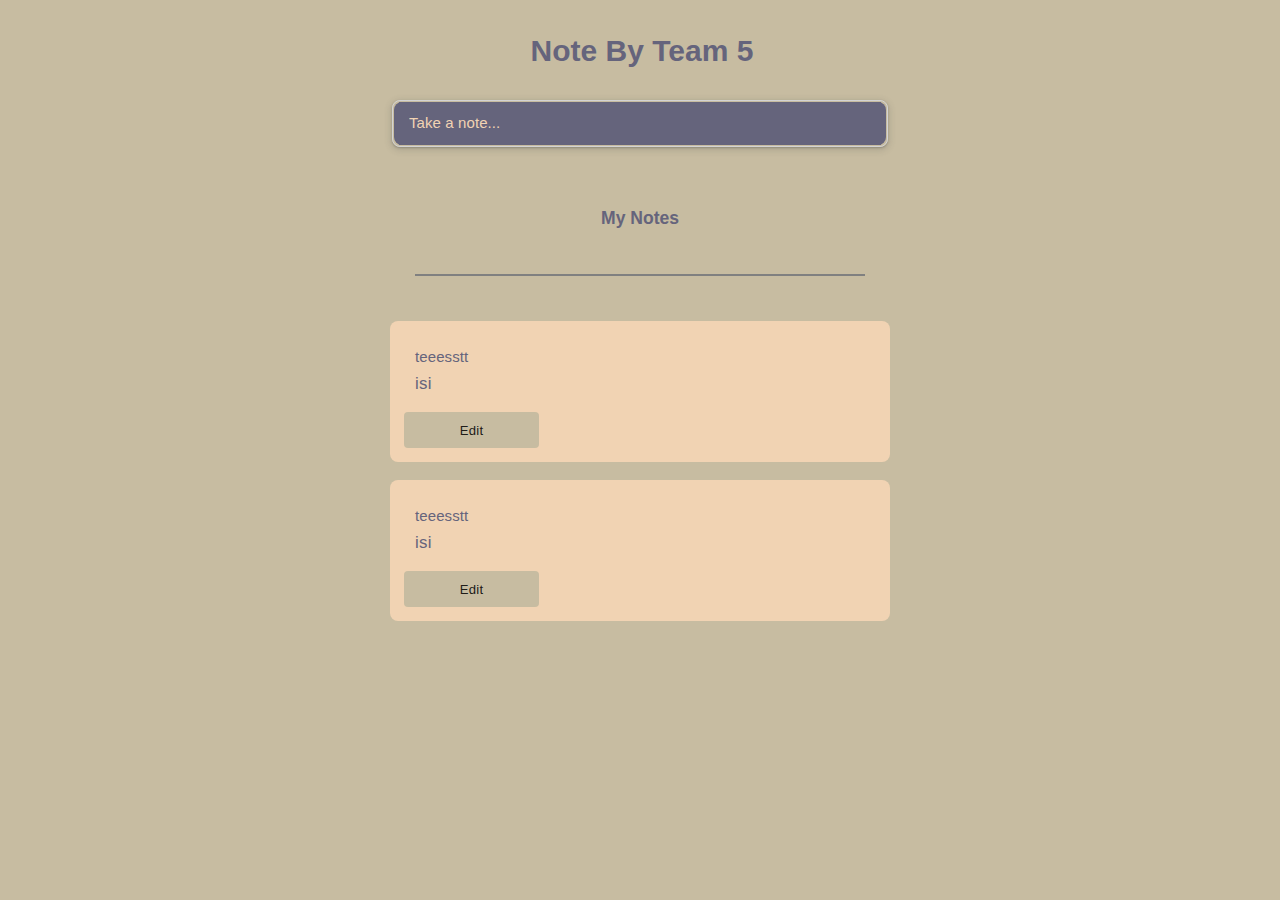
<file: note-team5/index.html>
<html>

<head>
  <link rel="stylesheet" href="style.css">
  </link>
</head>

<body>
  <main>
    <header>
      <h2 class="header-title">Note By Team 5</h2>
    </header>
    <div id="form-container">
      <form id="form" autocomplete="off">
        <input id="note-title" placeholder="Title" type="text">
        <input id="note-text" placeholder="Take a note..." type="text">
        <div id="form-buttons">
          <button type="submit" id="submit-button">Submit</button>
          <button type="button" id="form-close-button">Close</button>
        </div>
      </form>
    </div>
    <div id="kotak-notes">
        <h3>My Notes</h3><hr style="border:solid 1px;  margin: auto; width: 50%; margin-bottom: 5vh;">
        <div class="note">
            <div class="note-title"><p>teeesstt</p></div>
            <div class="note-text"><p>isi</p></div>
            <button type="button" id="form-home-button"><a href="Edit.html">Edit</a></button>
        </div>
        <div class="note">
          <div class="note-title"><p>teeesstt</p></div>
          <div class="note-text"><p>isi</p></div>
          <button type="button" id="form-home-button"><a href="Edit.html">Edit</a></button>
        </div>
    </div>
  </main>
  <script src="app.js"></script>
</body>

</html>

<!-- https://google.com/keep -->
</file>
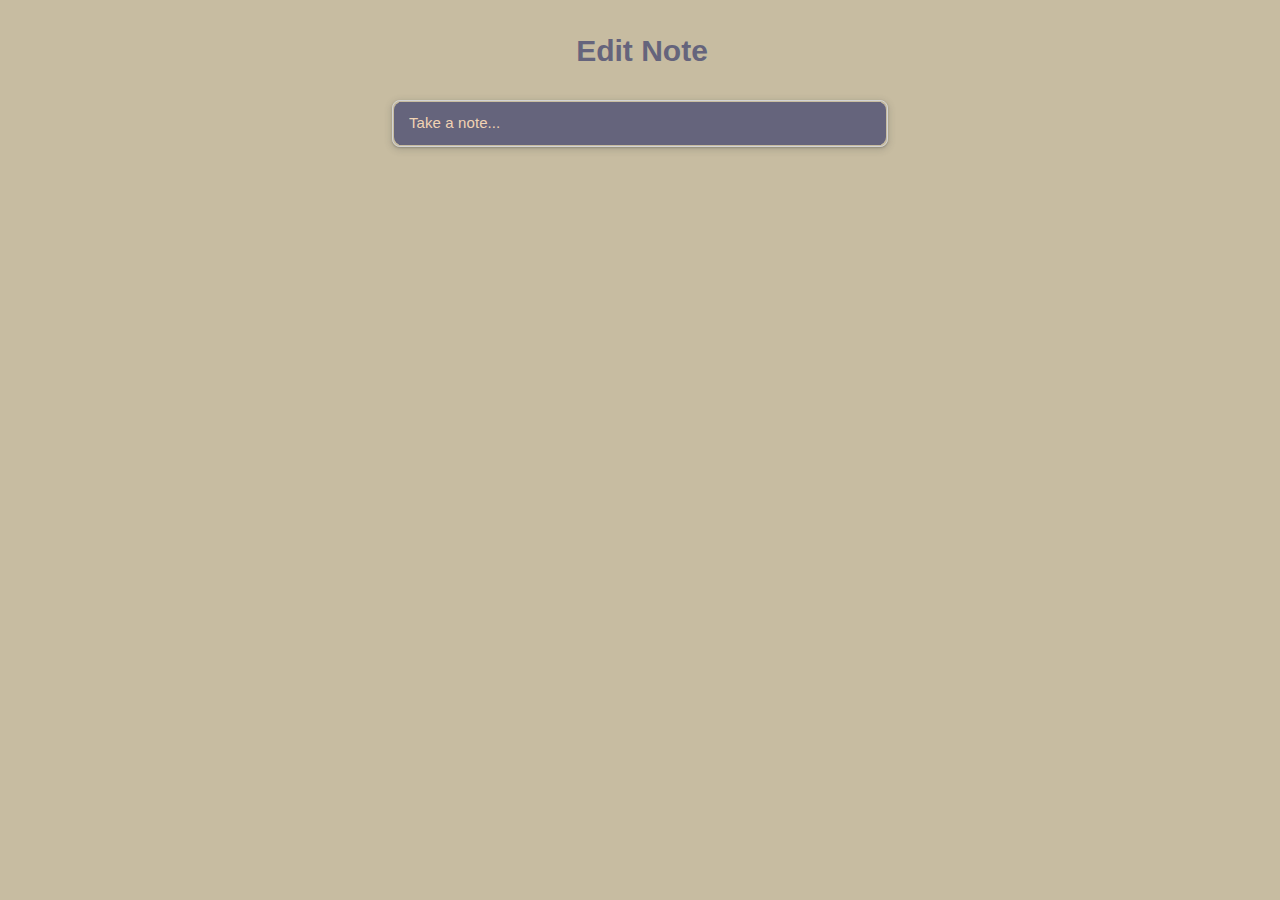
<file: note-team5/edit.html>
<html>
    <head>
        <link rel="stylesheet" href="style.css"></link>
    </head>
    <body>
        <header>
            <h2 class="header-title">Edit Note</h2>
        </header>
          <div id="form-container">
            <form id="form" autocomplete="off">
              <input id="note-title" type="text" value="" placeholder="Title">
              <input id="note-text" type="text" value="" placeholder="Take a note...">
              <div id="form-buttons">
                <button type="button" id="form-update-button">Update</button>
                <button type="button" id="form-home-button"><a href="index.html">Home</a></button>
                <button type="button" id="form-close-button">Close</button>
              </div>
            </form>
          </div>
            <script src="app.js"></script>
    </body>
</html>
</file>
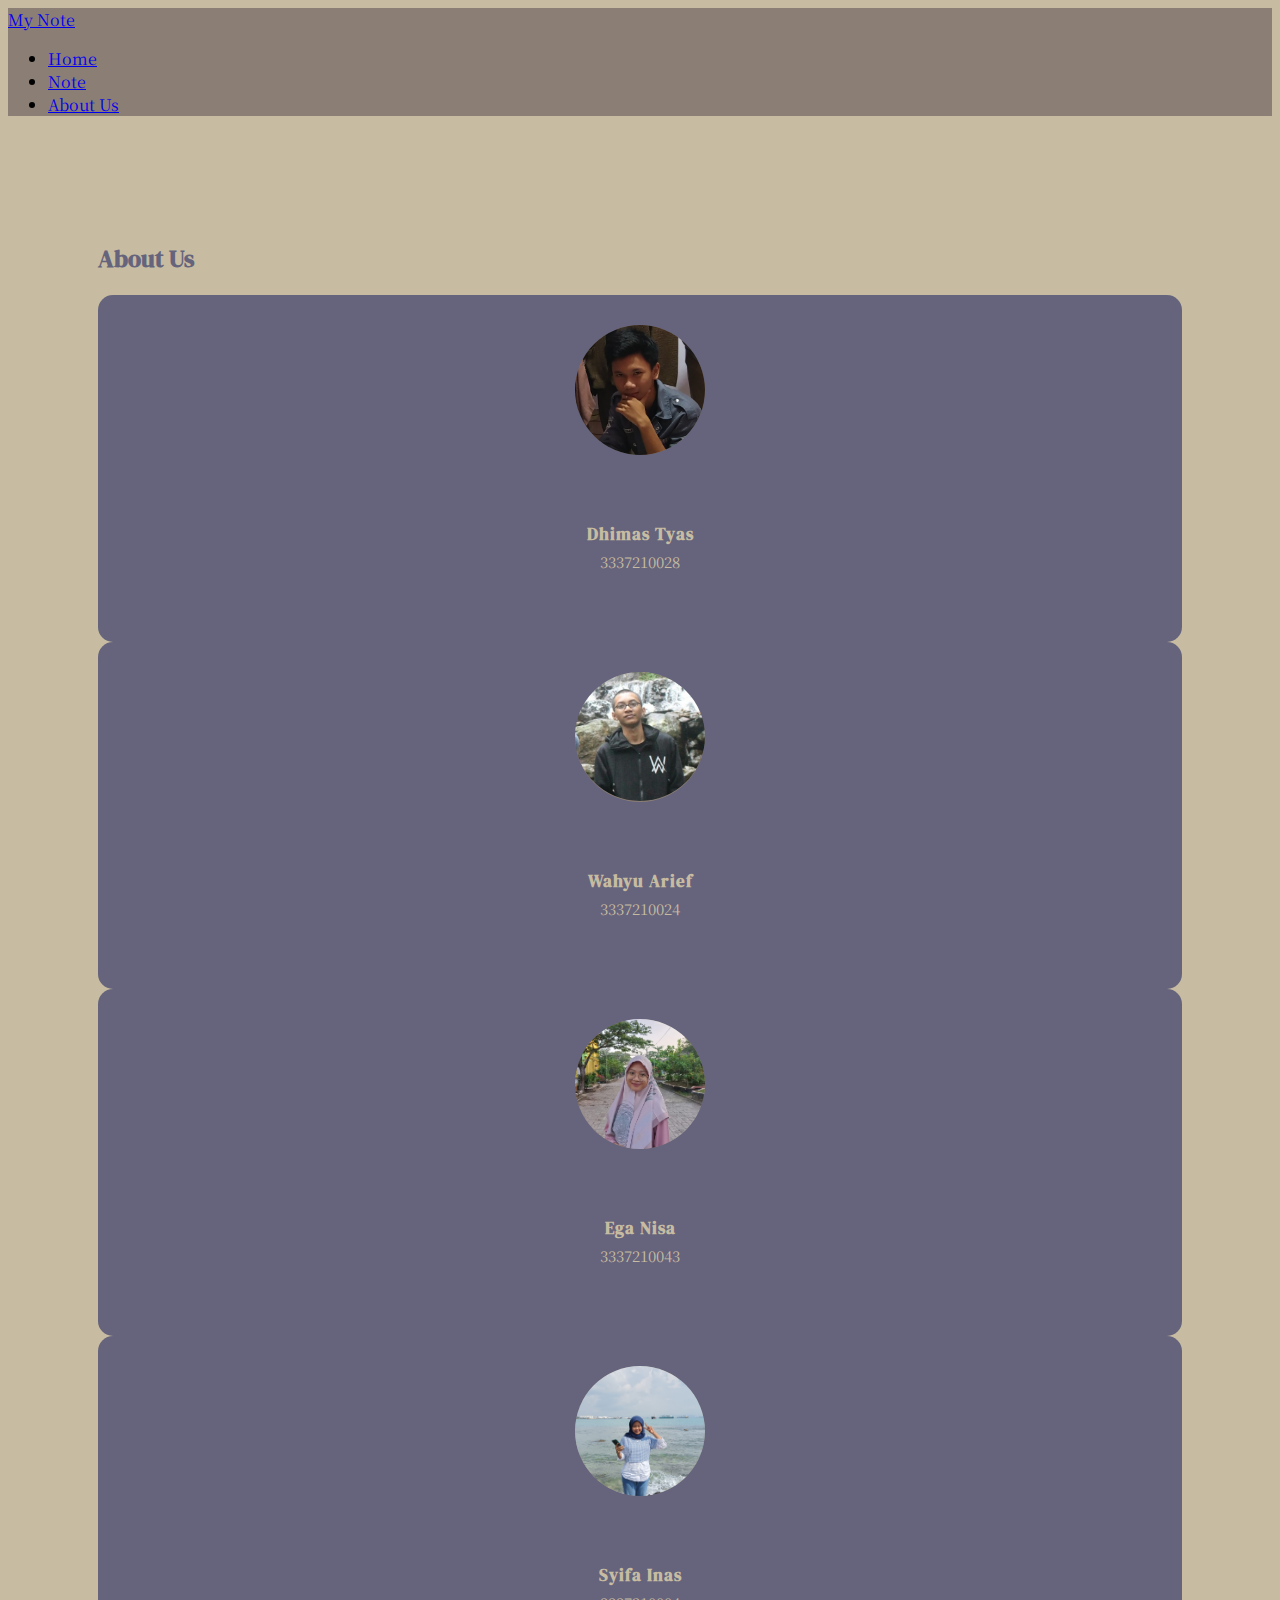
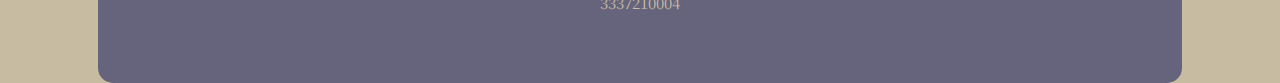
<file: note final fixed/utilitas/aboutus.html>
<!DOCTYPE html>
<html lang="en">

<head>
    <meta charset="UTF-8">
    <meta http-equiv="X-UA-Compatible" content="IE=edge">
    <meta name="viewport" content="width=device-width, initial-scale=1.0">
    <title>About Us</title>
</head>

<link rel="stylesheet" href="aboutus.css">
<link href="https://cdn.jsdelivr.net/npm/bootstrap@5.2.3/dist/css/bootstrap.min.css" rel="stylesheet"
    integrity="sha384-rbsA2VBKQhggwzxH7pPCaAqO46MgnOM80zW1RWuH61DGLwZJEdK2Kadq2F9CUG65" crossorigin="anonymous">
<script src="https://cdn.jsdelivr.net/npm/bootstrap@5.2.3/dist/js/bootstrap.bundle.min.js"
    integrity="sha384-kenU1KFdBIe4zVF0s0G1M5b4hcpxyD9F7jL+jjXkk+Q2h455rYXK/7HAuoJl+0I4" crossorigin="anonymous">
</script>
<link rel="stylesheet" href="https://cdn.jsdelivr.net/npm/bootstrap-icons@1.10.2/font/bootstrap-icons.css">

<body>
    <!-- NAVBAR -->
    <nav class="navbar navbar-expand-lg navbar-dark fixed-top nanas">
        <div class="container">
            <div class="collapse navbar-collapse" id="navbarNav">
                <a class="navbar-brand" href="#">My Note</a>
                <ul class="navbar-nav ms-auto">
                    <li class="nav-item">
                        <a class="nav-link" href="home.html">Home</a>
                    </li>
                    <li class="nav-item">
                        <a class="nav-link" href="../index.php">Note</a>
                    </li>
                    <li class="nav-item">
                        <a class="nav-link active" aria-current="page" href="aboutus.html">About Us</a>
                    </li>
                </ul>
            </div>
        </div>
    </nav>
    <!-- AKHIR NAVBAR -->

    <!-- HOME -->
    <div class="jeruk">
        <div class="row text-center mt-4 mangga">
            <div class="col">
                <h2>About Us</h2>
            </div>
        </div>
        <div class="row justify-content-center">
            <div class="col-md-3 col-sm-6 mt-5">
                <div class="our-team">
                    <div class="pic">
                        <img src="foto/Dhimas.jpg" alt="Dhimas Tyas">
                    </div>
                    <div class="team-content">
                        <h3 class="title">Dhimas Tyas</h3>
                        <span class="post">3337210028</span>
                    </div>
                    <ul class="social">
                        <li><a href="http://wa.me/+6283878571228" class="bi bi-whatsapp"></a></li>
                        <li><a href="https://www.instagram.com/icescout_26/?hl=id" class="bi bi-instagram"></a></li>
                        <li><a href="https://www.facebook.com/dhimas.tyas.granadi/" class="bi bi-facebook"></a></li>
                        <li><a href="https://www.linkedin.com/in/dhimas-tyas-granadi-a94462256/"
                                class="bi bi-linkedin"></a></li>
                    </ul>
                </div>
            </div>
            <div class="col-md-3 col-sm-6 mt-5">
                <div class="our-team">
                    <div class="pic">
                        <img src="foto/Wahyu Arief.jpg" alt="Wahyu Arief">
                    </div>
                    <div class="team-content">
                        <h3 class="title">Wahyu Arief</h3>
                        <span class="post">3337210024</span>
                    </div>
                    <ul class="social">
                        <li><a href="http://wa.me/+6289653668270" class="bi bi-whatsapp"></a></li>
                        <li><a href="https://instagram.com/waafre_03" class="bi bi-instagram"></a></li>
                        <li><a href="https://www.facebook.com/Waafre.9873/" class="bi bi-facebook"></a></li>
                        <li><a href="https://www.linkedin.com/in/wahyu-arief-rahman-13512b1a3/" class="bi bi-linkedin"></a></li>
                    </ul>
                </div>
            </div>
            <div class="col-md-3 col-sm-6 mt-5">
                <div class="our-team">
                    <div class="pic">
                        <img src="foto/Ega Nisa.jpg" alt="Ega Nisa">
                    </div>
                    <div class="team-content">
                        <h3 class="title">Ega Nisa</h3>
                        <span class="post">3337210043</span>
                    </div>
                    <ul class="social">
                        <li><a href="http://wa.me/+6287828683070" class="bi bi-whatsapp"></a></li>
                        <li><a href="https://instagram.com/gaenisaa_" class="bi bi-instagram"></a></li>
                        <li><a href="" class="bi bi-facebook"></a></li>
                        <li><a href="https://www.linkedin.com/in/ega-nisanggrni-787612256/" class="bi bi-linkedin"></a>
                        </li>
                    </ul>
                </div>
            </div>
            <div class="col-md-3 col-sm-6 mt-5">
                <div class="our-team">
                    <div class="pic">
                        <img src="foto/syifa inas.jpg" alt="Syifa Inas">
                    </div>
                    <div class="team-content">
                        <h3 class="title">Syifa Inas</h3>
                        <span class="post">3337210004</span>
                    </div>
                    <ul class="social">
                        <li><a href="http://wa.me/+6285656349048" class="bi bi-whatsapp"></a></li>
                        <li><a href="https://instagram.com/syifailth" class="bi bi-instagram"></a></li>
                        <li><a href="" class="bi bi-facebook"></a></li>
                        <li><a href="https://www.linkedin.com/in/syifa-inas-a29607256/" class="bi bi-linkedin"></a></li>
                    </ul>
                </div>
            </div>
        </div>
    </div>
    <!-- AKHIR HOME -->
</body>

</html>
</file>
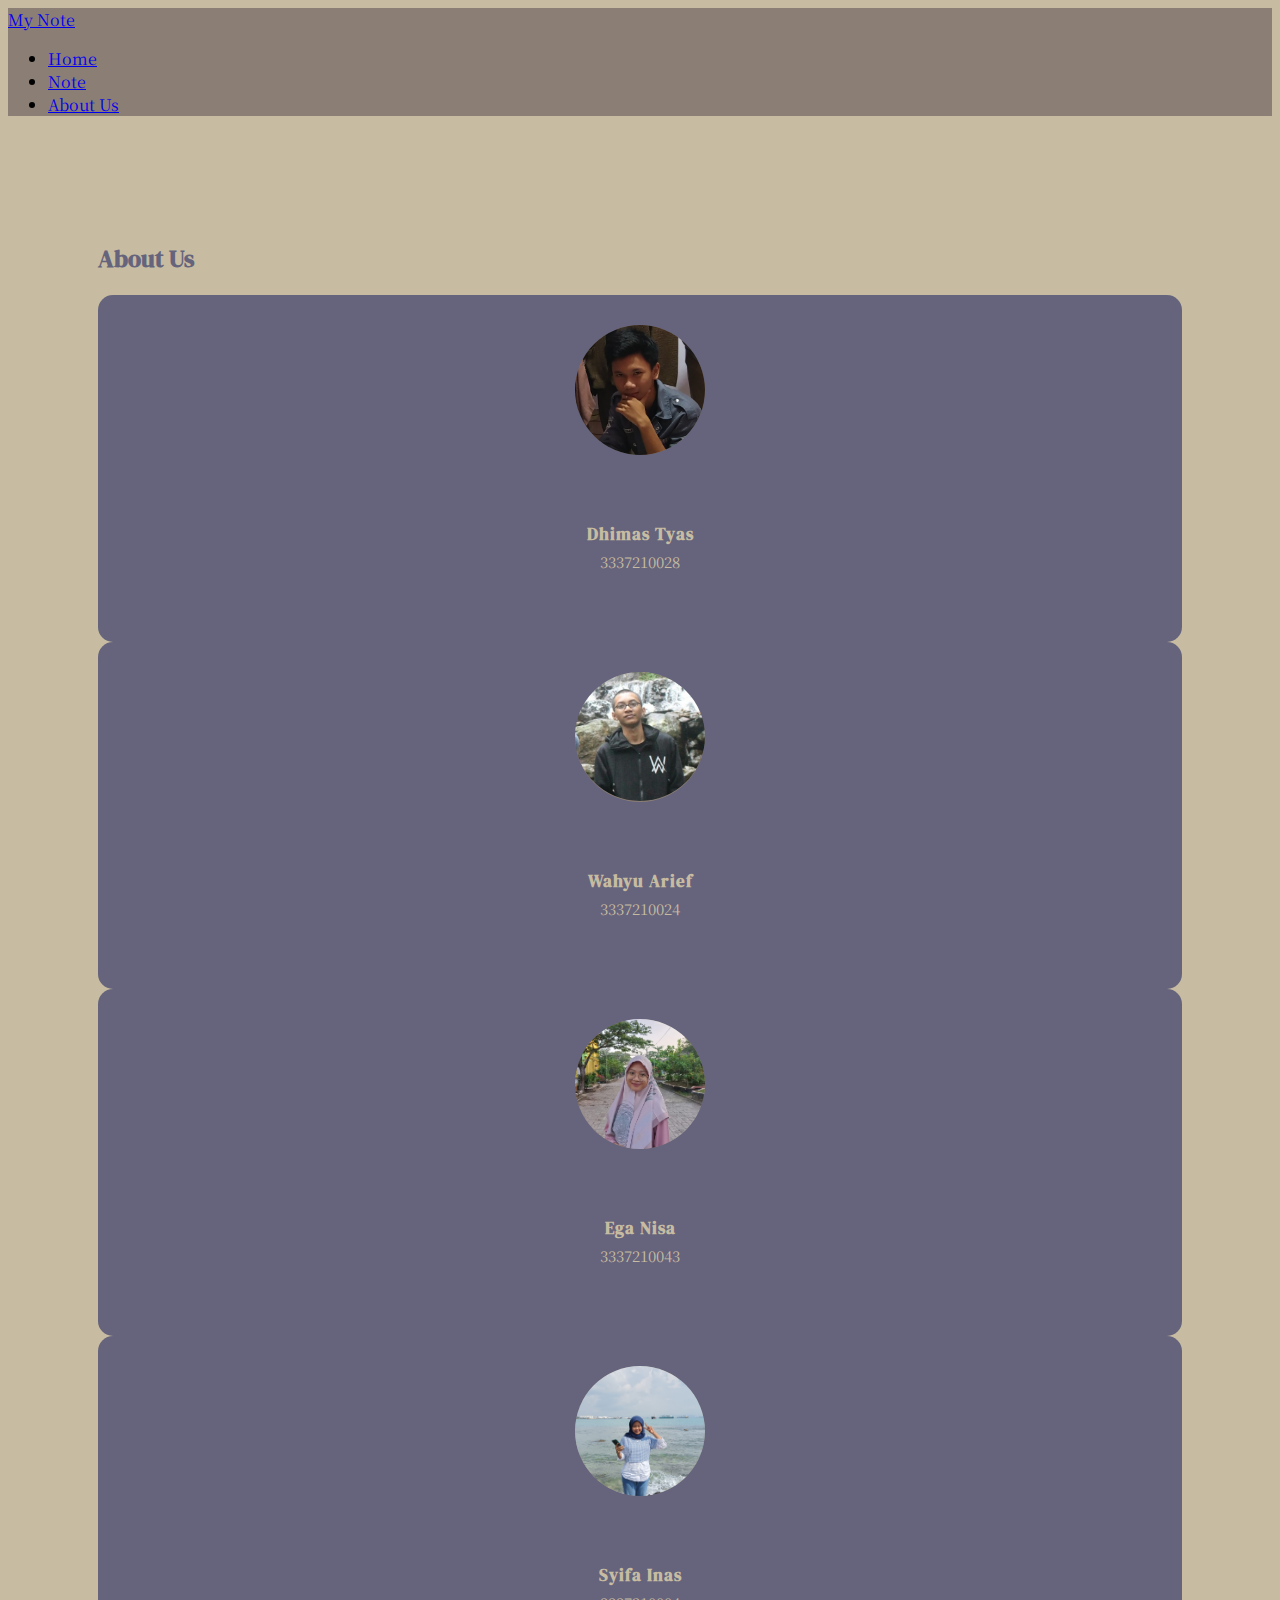
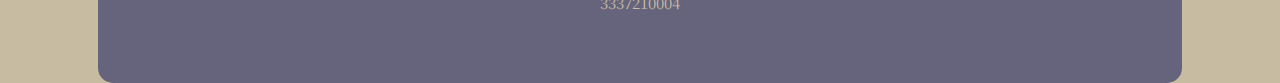
<file: note otw kelar/utilitas/aboutus.html>
<!DOCTYPE html>
<html lang="en">

<head>
    <meta charset="UTF-8">
    <meta http-equiv="X-UA-Compatible" content="IE=edge">
    <meta name="viewport" content="width=device-width, initial-scale=1.0">
    <title>About Us</title>
</head>

<link rel="stylesheet" href="aboutus.css">
<link href="https://cdn.jsdelivr.net/npm/bootstrap@5.2.3/dist/css/bootstrap.min.css" rel="stylesheet"
    integrity="sha384-rbsA2VBKQhggwzxH7pPCaAqO46MgnOM80zW1RWuH61DGLwZJEdK2Kadq2F9CUG65" crossorigin="anonymous">
<script src="https://cdn.jsdelivr.net/npm/bootstrap@5.2.3/dist/js/bootstrap.bundle.min.js"
    integrity="sha384-kenU1KFdBIe4zVF0s0G1M5b4hcpxyD9F7jL+jjXkk+Q2h455rYXK/7HAuoJl+0I4" crossorigin="anonymous">
</script>
<link rel="stylesheet" href="https://cdn.jsdelivr.net/npm/bootstrap-icons@1.10.2/font/bootstrap-icons.css">

<body>
    <!-- NAVBAR -->
    <nav class="navbar navbar-expand-lg navbar-dark fixed-top nanas">
        <div class="container">
            <div class="collapse navbar-collapse" id="navbarNav">
                <a class="navbar-brand" href="#">My Note</a>
                <ul class="navbar-nav ms-auto">
                    <li class="nav-item">
                        <a class="nav-link" href="home.html">Home</a>
                    </li>
                    <li class="nav-item">
                        <a class="nav-link" href="../index.php">Note</a>
                    </li>
                    <li class="nav-item">
                        <a class="nav-link active" aria-current="page" href="aboutus.html">About Us</a>
                    </li>
                </ul>
            </div>
        </div>
    </nav>
    <!-- AKHIR NAVBAR -->

    <!-- HOME -->
    <div class="jeruk">
        <div class="row text-center mt-4 mangga">
            <div class="col">
                <h2>About Us</h2>
            </div>
        </div>
        <div class="row justify-content-center">
            <div class="col-md-3 col-sm-6 mt-5">
                <div class="our-team">
                    <div class="pic">
                        <img src="foto/Dhimas.jpg" alt="Dhimas Tyas">
                    </div>
                    <div class="team-content">
                        <h3 class="title">Dhimas Tyas</h3>
                        <span class="post">3337210028</span>
                    </div>
                    <ul class="social">
                        <li><a href="http://wa.me/+6283878571228" class="bi bi-whatsapp"></a></li>
                        <li><a href="https://www.instagram.com/icescout_26/?hl=id" class="bi bi-instagram"></a></li>
                        <li><a href="https://www.facebook.com/dhimas.tyas.granadi/" class="bi bi-facebook"></a></li>
                        <li><a href="https://www.linkedin.com/in/dhimas-tyas-granadi-a94462256/"
                                class="bi bi-linkedin"></a></li>
                    </ul>
                </div>
            </div>
            <div class="col-md-3 col-sm-6 mt-5">
                <div class="our-team">
                    <div class="pic">
                        <img src="foto/Wahyu Arief.jpg" alt="Wahyu Arief">
                    </div>
                    <div class="team-content">
                        <h3 class="title">Wahyu Arief</h3>
                        <span class="post">3337210024</span>
                    </div>
                    <ul class="social">
                        <li><a href="http://wa.me/+6289653668270" class="bi bi-whatsapp"></a></li>
                        <li><a href="https://instagram.com/waafre_03" class="bi bi-instagram"></a></li>
                        <li><a href="" class="bi bi-facebook"></a></li>
                        <li><a href="" class="bi bi-linkedin"></a></li>
                    </ul>
                </div>
            </div>
            <div class="col-md-3 col-sm-6 mt-5">
                <div class="our-team">
                    <div class="pic">
                        <img src="foto/Ega Nisa.jpg" alt="Ega Nisa">
                    </div>
                    <div class="team-content">
                        <h3 class="title">Ega Nisa</h3>
                        <span class="post">3337210043</span>
                    </div>
                    <ul class="social">
                        <li><a href="http://wa.me/+6287828683070" class="bi bi-whatsapp"></a></li>
                        <li><a href="https://instagram.com/gaenisaa_" class="bi bi-instagram"></a></li>
                        <li><a href="" class="bi bi-facebook"></a></li>
                        <li><a href="https://www.linkedin.com/in/ega-nisanggrni-787612256/" class="bi bi-linkedin"></a>
                        </li>
                    </ul>
                </div>
            </div>
            <div class="col-md-3 col-sm-6 mt-5">
                <div class="our-team">
                    <div class="pic">
                        <img src="foto/syifa inas.jpg" alt="Syifa Inas">
                    </div>
                    <div class="team-content">
                        <h3 class="title">Syifa Inas</h3>
                        <span class="post">3337210004</span>
                    </div>
                    <ul class="social">
                        <li><a href="http://wa.me/+6285656349048" class="bi bi-whatsapp"></a></li>
                        <li><a href="https://instagram.com/syifailth" class="bi bi-instagram"></a></li>
                        <li><a href="" class="bi bi-facebook"></a></li>
                        <li><a href="https://www.linkedin.com/in/syifa-inas-a29607256/" class="bi bi-linkedin"></a></li>
                    </ul>
                </div>
            </div>
        </div>
    </div>
    <!-- AKHIR HOME -->
</body>

</html>
</file>
<file: note-team5/style.css>
* {
    margin: 0;
    padding: 0;
    font-family: "Google Sans", sans-serif;
    box-sizing: border-box;
  }
  
  html,
  body {
    background-color: #C7BCA1;
    color: #65647C;
    font-size: 15px;
    margin: 0;
    min-width: 360px;
    overflow-x: hidden;
    overflow-y: auto;
    padding: 0;
  }
  
  main {
    margin: 0 auto;
    max-width: 900px;
  }
 
  #form-container {
    border-radius: 8px;
    border: 0.5px solid #d3d3d3;
    box-shadow: 0 1px 2px 0 rgba(60, 64, 67, 0.302),
      0 2px 6px 2px rgba(60, 64, 67, 0.149);
    margin: 32px auto 16px auto;
    max-width: 496px;
    transition-duration: 0.218s;
    transition-property: background, border, opacity, box-shadow, transform;
    transition-timing-function: ease-in;
  }
  
  #form {
    position: relative;
    border: none;
    margin: 1px;
    border-radius: 8px;
    transition-duration: 0.218s;
    transition-property: background, border, opacity, box-shadow, transform;
    transition-timing-function: ease-in;    
    background-color: #65647C;
  } 
  
  header {
    display: flex;
    align-items: center;
    justify-content: center;
    margin-top: 2em;
  }
  
  .header-title {
    color: #65647C;
    font-size: 2rem;
    padding-top: 4px;
    padding-left: 4px;
  }
  
  #notes {
    display: flex;
    flex-wrap: wrap;
    justify-content: center;
  }
  
  #note-text, #note-title {
    width: calc(100% - 10px);
    min-height: 43px;
    margin: 0 5px;
    padding: 10px 10px;
    font-size: 1rem;
    font-weight: 500;
    line-height: 1.5rem;
    /* box-shadow: 0 3px 5px rgba(0, 0, 0, 0.2); */
    letter-spacing: 0.00625em;
    border: 0;
    overflow: hidden;
    position: relative;
    background-color: #65647C;
    color: #F1D3B3;
  }
  
  #note-title {
    display: none;
    width: calc(100% - 10px);
    min-height: 43px;
    margin: 0 5px;
    padding: 10px 10px;
    font-size: 1rem;
    font-weight: 500;
    line-height: 1.5rem;
    border: 0;
  }
  
  #form:focus,
  input:focus {
    outline: none;
  }
  
  ::placeholder {
    margin-top: 20vh;
    display: flex;
    align-items: center;
    flex-direction: column;
    color: #F1D3B3;
  }

  #form-buttons {
    display: none;
    text-align: right;

  }

  #submit-button, #form-update-button,
  #form-close-button, #form-home-button {
    margin: 5px;
    box-sizing: border-box;
    color: rgba(0, 0, 0, 0.87);
    overflow: hidden;
    text-overflow: ellipsis;
    white-space: nowrap;
    letter-spacing: 0.01785714em;
    font-size: 0.875rem;
    font-weight: 500;
    line-height: 1.25rem;
    height: 36px;
    padding: 8px 24px;
    border-radius: 4px;
    width: 15vh;
    border-color: transparent !important;
    background-color: #C7BCA1;
  }
  a{
    text-decoration: none;
    color: rgba(0, 0, 0, 0.87);
  }
  #submit-button:hover,
  #form-close-button:hover,
  #form-update-button:hover,
  #form-home-button:hover {
    background-color: #8B7E74;
  }
  
  .note {
    display: flex;
    flex-direction: column;
    justify-content: space-between;
    margin: 16px;
    width: 500px;
    padding: 1vh; 
    margin: auto; 
    margin-bottom: 2vh;
    background-color: #F1D3B3;
    color: #65647C;
    box-sizing: border-box;
    overflow: hidden;
    position: relative;
    border-radius: 8px;
    transition-duration: 0.218s;
    transition-property: background, border, opacity, box-shadow, transform;
    transition-timing-function: ease-in;
  }
  
  .note:hover {
    box-shadow: 0 1px 2px 0 rgba(60, 64, 67, 0.302),
      0 1px 3px 1px rgba(60, 64, 67, 0.149);
  }
  
  .note-title {
    padding-top: 12px;
    letter-spacing: 0.00625em;
    font-size: 1rem;
    font-weight: 500;
    line-height: 1.5rem;
    min-height: 38px;
    padding: 16px 16px 0 16px;
    transition: background-color 0.218s ease-in;
    box-sizing: border-box;
    font-variant-ligatures: none;
    outline: none;
    white-space: pre-wrap;
    word-wrap: break-word;
  }
  
  .note-text {
    font-size: 1.125rem;
    font-weight: 400;
    line-height: 1.5rem;
    min-height: 30px;
    letter-spacing: 0.01428571em;
    padding: 4px 16px 12px 16px;
    box-sizing: border-box;
    font-variant-ligatures: none;
    outline: none;
    white-space: pre-wrap;
    word-wrap: break-word;
  }
  
  
  h3{
    text-align: center;
    padding: 5vh;
  }
</file>
<file: note final fixed/utilitas/aboutus.css>
@import url("https://fonts.googleapis.com/css2?family=DM+Serif+Display&family=Noto+Serif+JP&display=swap");

body{
	background:#C7BCA1;
}
.nanas{
    background-color: #8B7E74;
    font-family: 'Noto Serif JP', serif;;
}
.mangga{
    font-family: 'DM Serif Display', serif;
    color: #65647C;
}
.jeruk{
    padding: 10vh;
    background-color: #C7BCA1;
    height: 100vh;
}
.our-team{
	padding: 30px 0 40px;
	background: #65647C;
	text-align: center;
	overflow: hidden;
	position: relative;
	border-radius: 15px;
}
.our-team .pic{
	display: inline-block;
	width: 130px;
	height: 130px;
	margin-bottom: 50px;
	position: relative;
	z-index: 1;
}
.our-team .pic:before {
	content: "";
	width: 100%;
	background: #8B7E74;
	position: absolute;
	bottom: 135%;
	right: 0;
	left: 0; 
	transform: scale(3);
	transition: all 0.3s linear 0s;
}
.our-team:hover .pic:before {
	height: 100%;
}
.our-team .pic:after {
	content: "";
    width: 100%;
	height: 100%;
	border-radius: 50%;
	background: #8B7E74;
	position: absolute;
	top: 0;
	left: 0; 
	z-index: -1;
}
.our-team .pic img {
	width: 100%;
	height: auto;
	border-radius: 50%;
	transform: scale(1);
	transition: all 0.9s ease 0s;
}
.our-team:hover .pic img {
	box-shadow: 0 0 0 14px #8B7E74;
	transform: scale(0.7);
}
.our-team .team-content {
	margin-bottom: 30px;
}
.our-team .title{
	font-size: 17px;
	font-weight: 700;
	color:#C7BCA1;
	letter-spacing: 1px;
	text-transform: capitalize;
	margin-bottom: 5px;
	font-family: 'DM Serif Display', serif;;
}
.our-team .post{
	display: block;
	font-size: 15px;
	color:#C7BCA1;
	text-transform: capitalize;
	font-family: 'Noto Serif JP', serif;;
}
.our-team .social{
    width: 100%;
	padding:0;
	margin:0;
	background: #8B7E74;
	position: absolute;
    bottom: -60px;
	left:0;
	transition: all 0.5 ease 0s;
}
.our-team:hover .social{
	bottom:0;
}
.our-team .social li{
	display: inline-block;
}
.our-team .social li a{
	display: block;
	padding:10px;
	font-size: 17px;
	color:#fff;
	transition: all 0.3s ease 0s;
}
.our-team .social li a:hover{
	color: #8B7E74;
	background: #f7f5ec;
	text-decoration: none;
}
</file>
<file: note otw kelar/utilitas/aboutus.css>
@import url("https://fonts.googleapis.com/css2?family=DM+Serif+Display&family=Noto+Serif+JP&display=swap");

body{
	background:#C7BCA1;
}
.nanas{
    background-color: #8B7E74;
    font-family: 'Noto Serif JP', serif;;
}
.mangga{
    font-family: 'DM Serif Display', serif;
    color: #65647C;
}
.jeruk{
    padding: 10vh;
    background-color: #C7BCA1;
    height: 100vh;
}
.our-team{
	padding: 30px 0 40px;
	background: #65647C;
	text-align: center;
	overflow: hidden;
	position: relative;
	border-radius: 15px;
}
.our-team .pic{
	display: inline-block;
	width: 130px;
	height: 130px;
	margin-bottom: 50px;
	position: relative;
	z-index: 1;
}
.our-team .pic:before {
	content: "";
	width: 100%;
	background: #8B7E74;
	position: absolute;
	bottom: 135%;
	right: 0;
	left: 0; 
	transform: scale(3);
	transition: all 0.3s linear 0s;
}
.our-team:hover .pic:before {
	height: 100%;
}
.our-team .pic:after {
	content: "";
    width: 100%;
	height: 100%;
	border-radius: 50%;
	background: #8B7E74;
	position: absolute;
	top: 0;
	left: 0; 
	z-index: -1;
}
.our-team .pic img {
	width: 100%;
	height: auto;
	border-radius: 50%;
	transform: scale(1);
	transition: all 0.9s ease 0s;
}
.our-team:hover .pic img {
	box-shadow: 0 0 0 14px #8B7E74;
	transform: scale(0.7);
}
.our-team .team-content {
	margin-bottom: 30px;
}
.our-team .title{
	font-size: 17px;
	font-weight: 700;
	color:#C7BCA1;
	letter-spacing: 1px;
	text-transform: capitalize;
	margin-bottom: 5px;
	font-family: 'DM Serif Display', serif;;
}
.our-team .post{
	display: block;
	font-size: 15px;
	color:#C7BCA1;
	text-transform: capitalize;
	font-family: 'Noto Serif JP', serif;;
}
.our-team .social{
    width: 100%;
	padding:0;
	margin:0;
	background: #8B7E74;
	position: absolute;
    bottom: -60px;
	left:0;
	transition: all 0.5 ease 0s;
}
.our-team:hover .social{
	bottom:0;
}
.our-team .social li{
	display: inline-block;
}
.our-team .social li a{
	display: block;
	padding:10px;
	font-size: 17px;
	color:#fff;
	transition: all 0.3s ease 0s;
}
.our-team .social li a:hover{
	color: #8B7E74;
	background: #f7f5ec;
	text-decoration: none;
}
</file>
